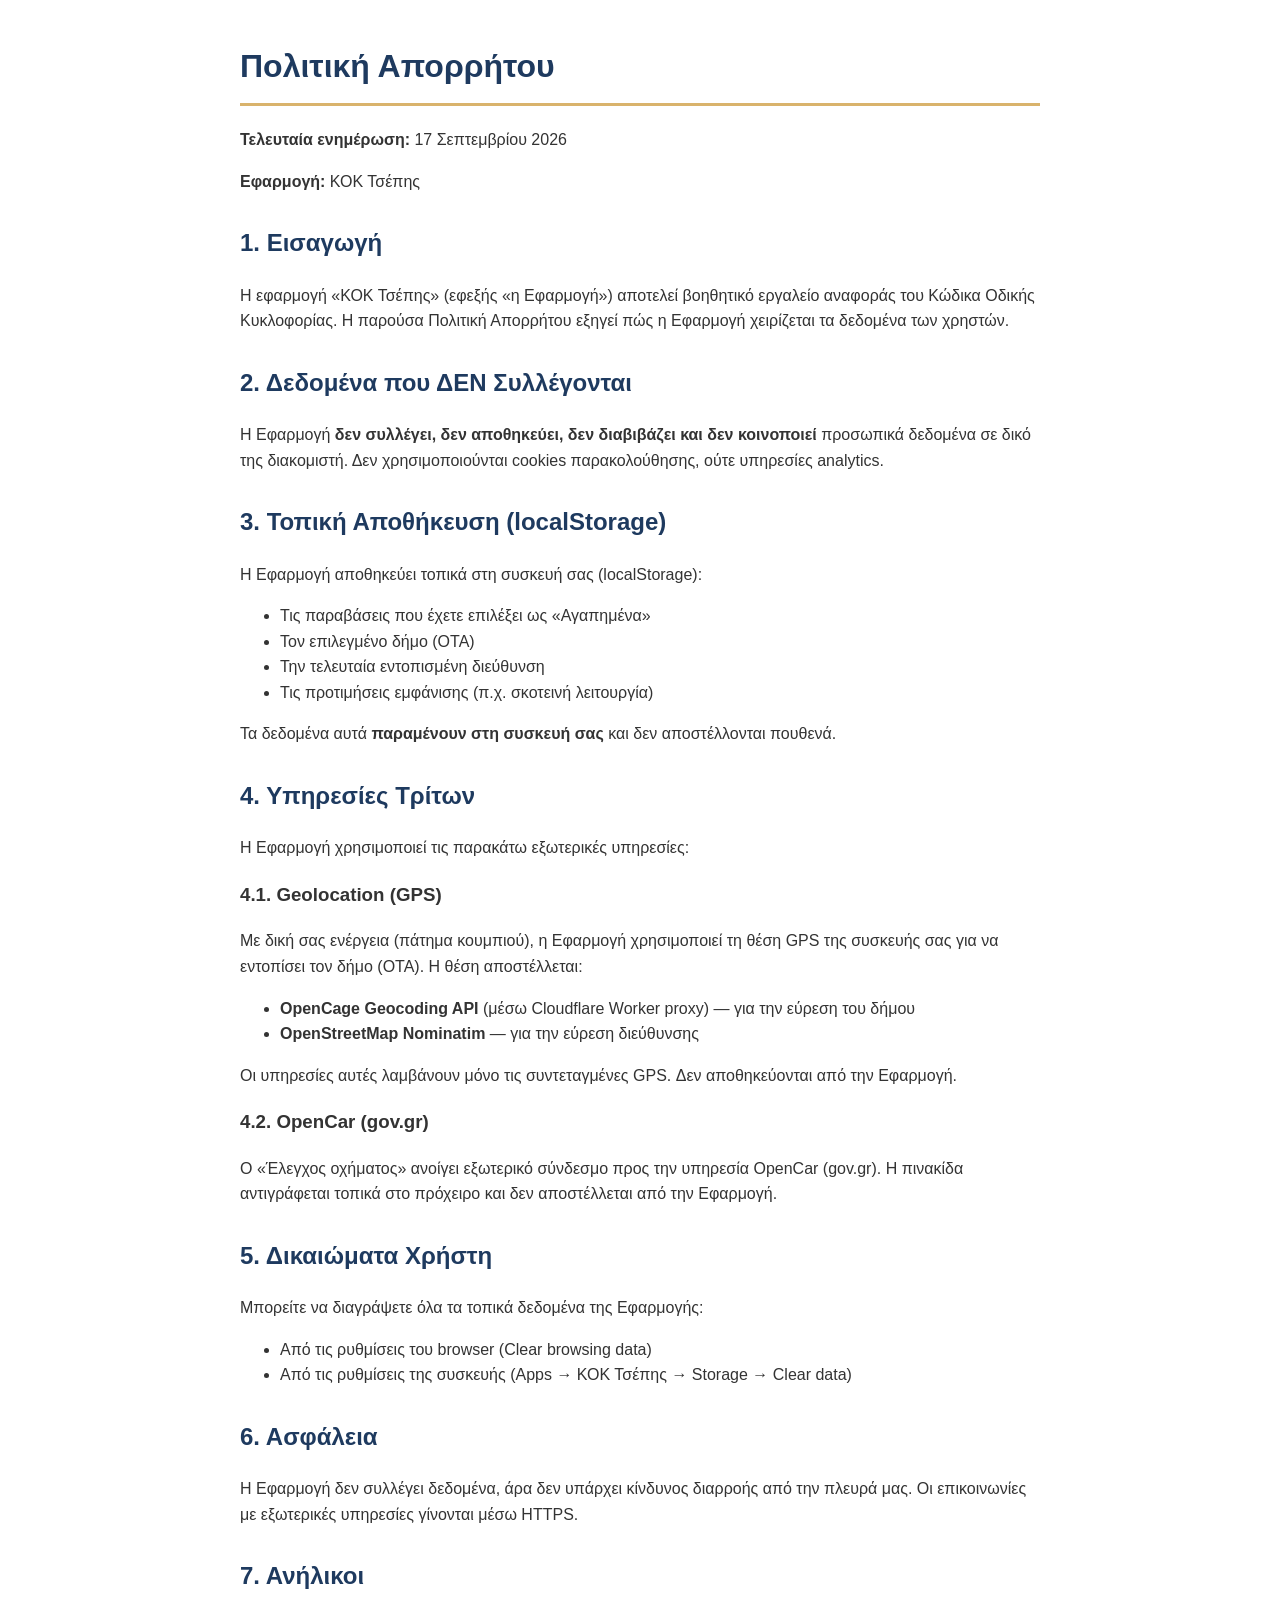
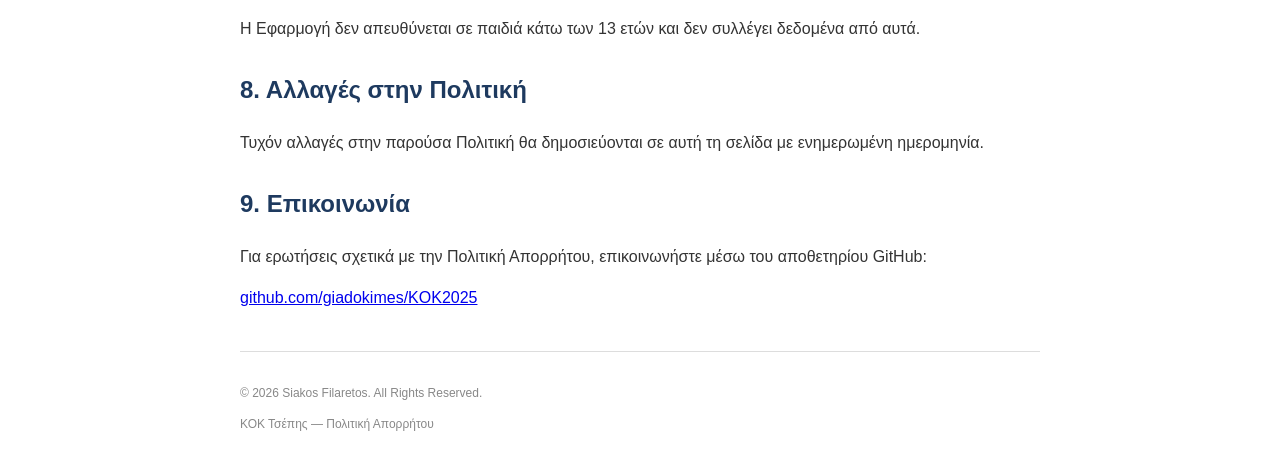
<file: privacy.html>
<!DOCTYPE html>
<html lang="el">
<head>
    <meta charset="UTF-8">
    <meta name="viewport" content="width=device-width, initial-scale=1.0">
    <title>Πολιτική Απορρήτου — ΚΟΚ Τσέπης</title>
    <style>
        body { font-family: Arial, sans-serif; max-width: 800px; margin: 0 auto; padding: 20px; line-height: 1.6; color: #333; }
        h1 { color: #1e3a5f; border-bottom: 3px solid #D9B36C; padding-bottom: 10px; }
        h2 { color: #1e3a5f; margin-top: 30px; }
        .footer { margin-top: 40px; padding-top: 20px; border-top: 1px solid #ddd; font-size: 12px; color: #888; }
    </style>
</head>
<body>

<h1>Πολιτική Απορρήτου</h1>
<p><strong>Τελευταία ενημέρωση:</strong> 17 Σεπτεμβρίου 2026</p>
<p><strong>Εφαρμογή:</strong> ΚΟΚ Τσέπης</p>

<h2>1. Εισαγωγή</h2>
<p>Η εφαρμογή «ΚΟΚ Τσέπης» (εφεξής «η Εφαρμογή») αποτελεί βοηθητικό εργαλείο αναφοράς του Κώδικα Οδικής Κυκλοφορίας. Η παρούσα Πολιτική Απορρήτου εξηγεί πώς η Εφαρμογή χειρίζεται τα δεδομένα των χρηστών.</p>

<h2>2. Δεδομένα που ΔΕΝ Συλλέγονται</h2>
<p>Η Εφαρμογή <strong>δεν συλλέγει, δεν αποθηκεύει, δεν διαβιβάζει και δεν κοινοποιεί</strong> προσωπικά δεδομένα σε δικό της διακομιστή. Δεν χρησιμοποιούνται cookies παρακολούθησης, ούτε υπηρεσίες analytics.</p>

<h2>3. Τοπική Αποθήκευση (localStorage)</h2>
<p>Η Εφαρμογή αποθηκεύει τοπικά στη συσκευή σας (localStorage):</p>
<ul>
    <li>Τις παραβάσεις που έχετε επιλέξει ως «Αγαπημένα»</li>
    <li>Τον επιλεγμένο δήμο (ΟΤΑ)</li>
    <li>Την τελευταία εντοπισμένη διεύθυνση</li>
    <li>Τις προτιμήσεις εμφάνισης (π.χ. σκοτεινή λειτουργία)</li>
</ul>
<p>Τα δεδομένα αυτά <strong>παραμένουν στη συσκευή σας</strong> και δεν αποστέλλονται πουθενά.</p>

<h2>4. Υπηρεσίες Τρίτων</h2>
<p>Η Εφαρμογή χρησιμοποιεί τις παρακάτω εξωτερικές υπηρεσίες:</p>

<h3>4.1. Geolocation (GPS)</h3>
<p>Με δική σας ενέργεια (πάτημα κουμπιού), η Εφαρμογή χρησιμοποιεί τη θέση GPS της συσκευής σας για να εντοπίσει τον δήμο (ΟΤΑ). Η θέση αποστέλλεται:</p>
<ul>
    <li><strong>OpenCage Geocoding API</strong> (μέσω Cloudflare Worker proxy) — για την εύρεση του δήμου</li>
    <li><strong>OpenStreetMap Nominatim</strong> — για την εύρεση διεύθυνσης</li>
</ul>
<p>Οι υπηρεσίες αυτές λαμβάνουν μόνο τις συντεταγμένες GPS. Δεν αποθηκεύονται από την Εφαρμογή.</p>

<h3>4.2. OpenCar (gov.gr)</h3>
<p>Ο «Έλεγχος οχήματος» ανοίγει εξωτερικό σύνδεσμο προς την υπηρεσία OpenCar (gov.gr). Η πινακίδα αντιγράφεται τοπικά στο πρόχειρο και δεν αποστέλλεται από την Εφαρμογή.</p>

<h2>5. Δικαιώματα Χρήστη</h2>
<p>Μπορείτε να διαγράψετε όλα τα τοπικά δεδομένα της Εφαρμογής:</p>
<ul>
    <li>Από τις ρυθμίσεις του browser (Clear browsing data)</li>
    <li>Από τις ρυθμίσεις της συσκευής (Apps → ΚΟΚ Τσέπης → Storage → Clear data)</li>
</ul>

<h2>6. Ασφάλεια</h2>
<p>Η Εφαρμογή δεν συλλέγει δεδομένα, άρα δεν υπάρχει κίνδυνος διαρροής από την πλευρά μας. Οι επικοινωνίες με εξωτερικές υπηρεσίες γίνονται μέσω HTTPS.</p>

<h2>7. Ανήλικοι</h2>
<p>Η Εφαρμογή δεν απευθύνεται σε παιδιά κάτω των 13 ετών και δεν συλλέγει δεδομένα από αυτά.</p>

<h2>8. Αλλαγές στην Πολιτική</h2>
<p>Τυχόν αλλαγές στην παρούσα Πολιτική θα δημοσιεύονται σε αυτή τη σελίδα με ενημερωμένη ημερομηνία.</p>

<h2>9. Επικοινωνία</h2>
<p>Για ερωτήσεις σχετικά με την Πολιτική Απορρήτου, επικοινωνήστε μέσω του αποθετηρίου GitHub:</p>
<p><a href="https://github.com/giadokimes/KOK2025">github.com/giadokimes/KOK2025</a></p>

<div class="footer">
    <p>© 2026 Siakos Filaretos. All Rights Reserved.</p>
    <p>ΚΟΚ Τσέπης — Πολιτική Απορρήτου</p>
</div>

</body>
</html>
</file>
